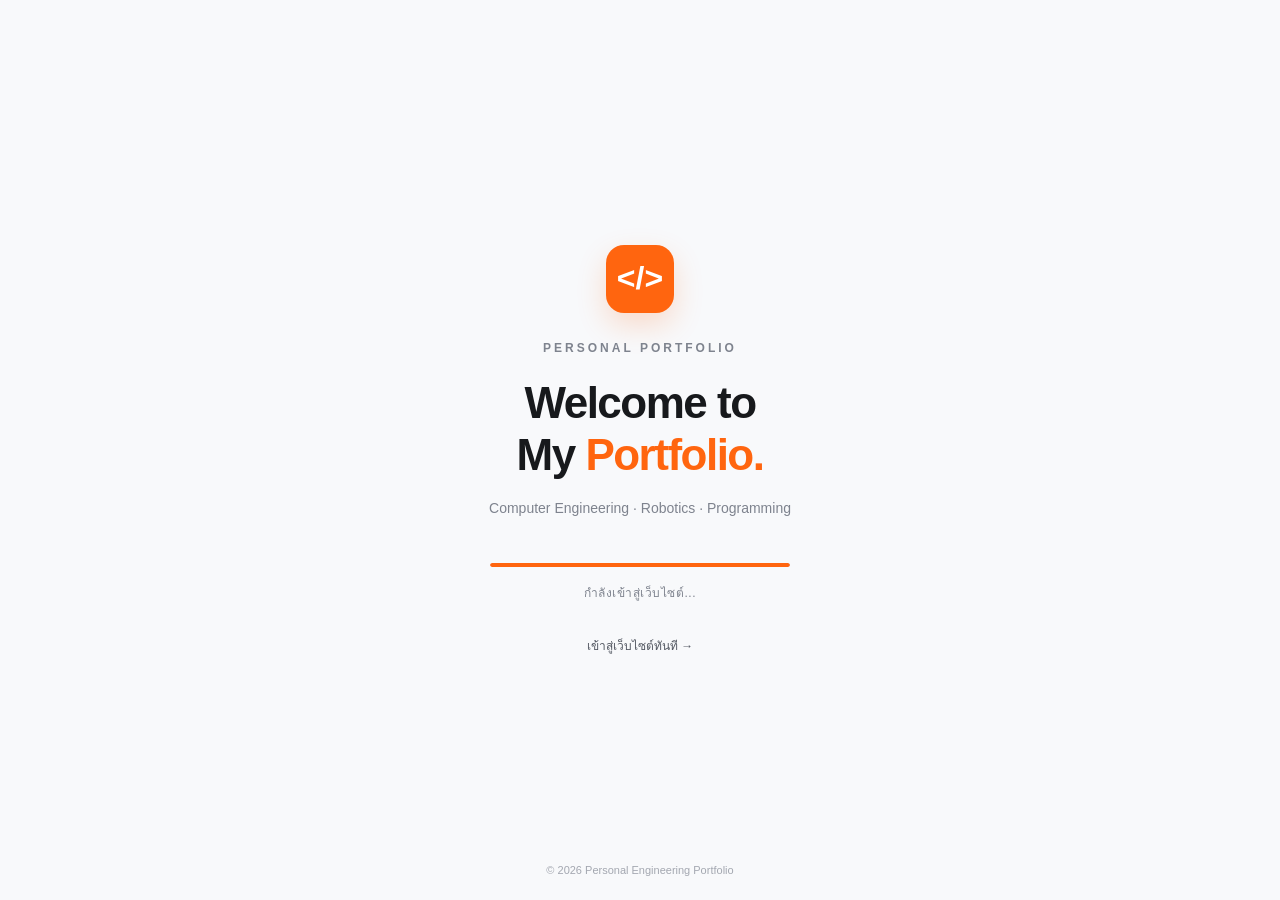
<file: index.html>
<!DOCTYPE html>
<html lang="th">
<head>
    <meta charset="UTF-8">
    <meta name="viewport" content="width=device-width, initial-scale=1.0">

    <title>Portfolio | Welcome</title>

    <style>
        :root {
            --accent: #ff650f;
            --dark: #17191c;
            --muted: #7e838e;
            --background: #f8f9fb;
        }

        * {
            box-sizing: border-box;
        }

        body {
            margin: 0;
            min-height: 100vh;
            min-height: 100dvh;
            background: var(--background);
            font-family: Arial, sans-serif;
            color: var(--dark);

            display: flex;
            justify-content: center;
            align-items: center;

            overflow: hidden;
        }

        .loading-container {
            width: min(90%, 500px);
            text-align: center;

            animation: fadeIn 0.7s ease both;
        }

        .portfolio-logo {
            width: 68px;
            height: 68px;
            margin: 0 auto 28px;

            border-radius: 18px;
            background: var(--accent);

            display: flex;
            align-items: center;
            justify-content: center;

            color: white;
            font-size: 32px;
            font-weight: 800;

            box-shadow:
                0 12px 30px rgba(255, 101, 15, 0.20);
        }

        .label {
            font-size: 12px;
            font-weight: 700;
            letter-spacing: 3px;
            color: var(--muted);
        }

        h1 {
            margin: 22px 0 14px;

            font-size: clamp(28px, 5vw, 44px);
            font-weight: 800;
            letter-spacing: -1.5px;
            line-height: 1.2;
        }

        h1 span {
            color: var(--accent);
        }

        .description {
            font-size: 14px;
            line-height: 1.8;
            color: var(--muted);
        }

        .loading-bar {
            margin: 42px auto 16px;

            width: min(100%, 300px);
            height: 4px;

            overflow: hidden;
            border-radius: 100px;
            background: #e5e7eb;
        }

        .loading-progress {
            height: 100%;
            width: 0%;
            border-radius: inherit;
            background: var(--accent);

            animation: progress 1.5s ease-in-out forwards;
        }

        .loading-status {
            font-size: 12px;
            color: var(--muted);
            letter-spacing: 0.5px;
        }

        .skip-link {
            display: inline-block;
            margin-top: 22px;
            font-size: 12px;
            color: #535862;
            text-decoration: none;
        }

        .skip-link:hover {
            color: var(--accent);
        }

        .bottom-text {
            position: fixed;
            bottom: 24px;
            left: 0;
            width: 100%;

            text-align: center;
            font-size: 11px;
            color: #a3a7b0;
        }

        @keyframes fadeIn {
            from {
                opacity: 0;
                transform: translateY(12px);
            }
            to {
                opacity: 1;
                transform: translateY(0);
            }
        }

        @keyframes progress {
            from { width: 0%; }
            to { width: 100%; }
        }

        @media (prefers-reduced-motion: reduce) {
            .loading-container,
            .loading-progress {
                animation: none;
            }

            .loading-progress {
                width: 100%;
            }
        }

        @media (max-width: 480px) {
            .portfolio-logo {
                width: 60px;
                height: 60px;
                font-size: 28px;
            }

            .description {
                font-size: 13px;
            }

            .loading-bar {
                margin-top: 32px;
            }
        }
    </style>

    <noscript>
        <meta http-equiv="refresh"
              content="0;url=./INDEX/Home.html">
    </noscript>
</head>

<body>

    <main class="loading-container">
        <div class="portfolio-logo">&lt;/&gt;</div>

        <div class="label">
            PERSONAL PORTFOLIO
        </div>

        <h1>
            Welcome to<br>
            My <span>Portfolio.</span>
        </h1>

        <p class="description">
            Computer Engineering · Robotics · Programming
        </p>

        <div class="loading-bar"
             role="progressbar"
             aria-label="กำลังเข้าสู่เว็บไซต์">
            <div class="loading-progress"></div>
        </div>

        <p class="loading-status">
            กำลังเข้าสู่เว็บไซต์...
        </p>

        <a href="./INDEX/Home.html" class="skip-link">
            เข้าสู่เว็บไซต์ทันที →
        </a>
    </main>

    <footer class="bottom-text">
        © 2026 Personal Engineering Portfolio
    </footer>

    <script>
        setTimeout(() => {
            window.location.replace("./INDEX/Home.html");
        }, 1500);
    </script>

</body>
</html>
</file>
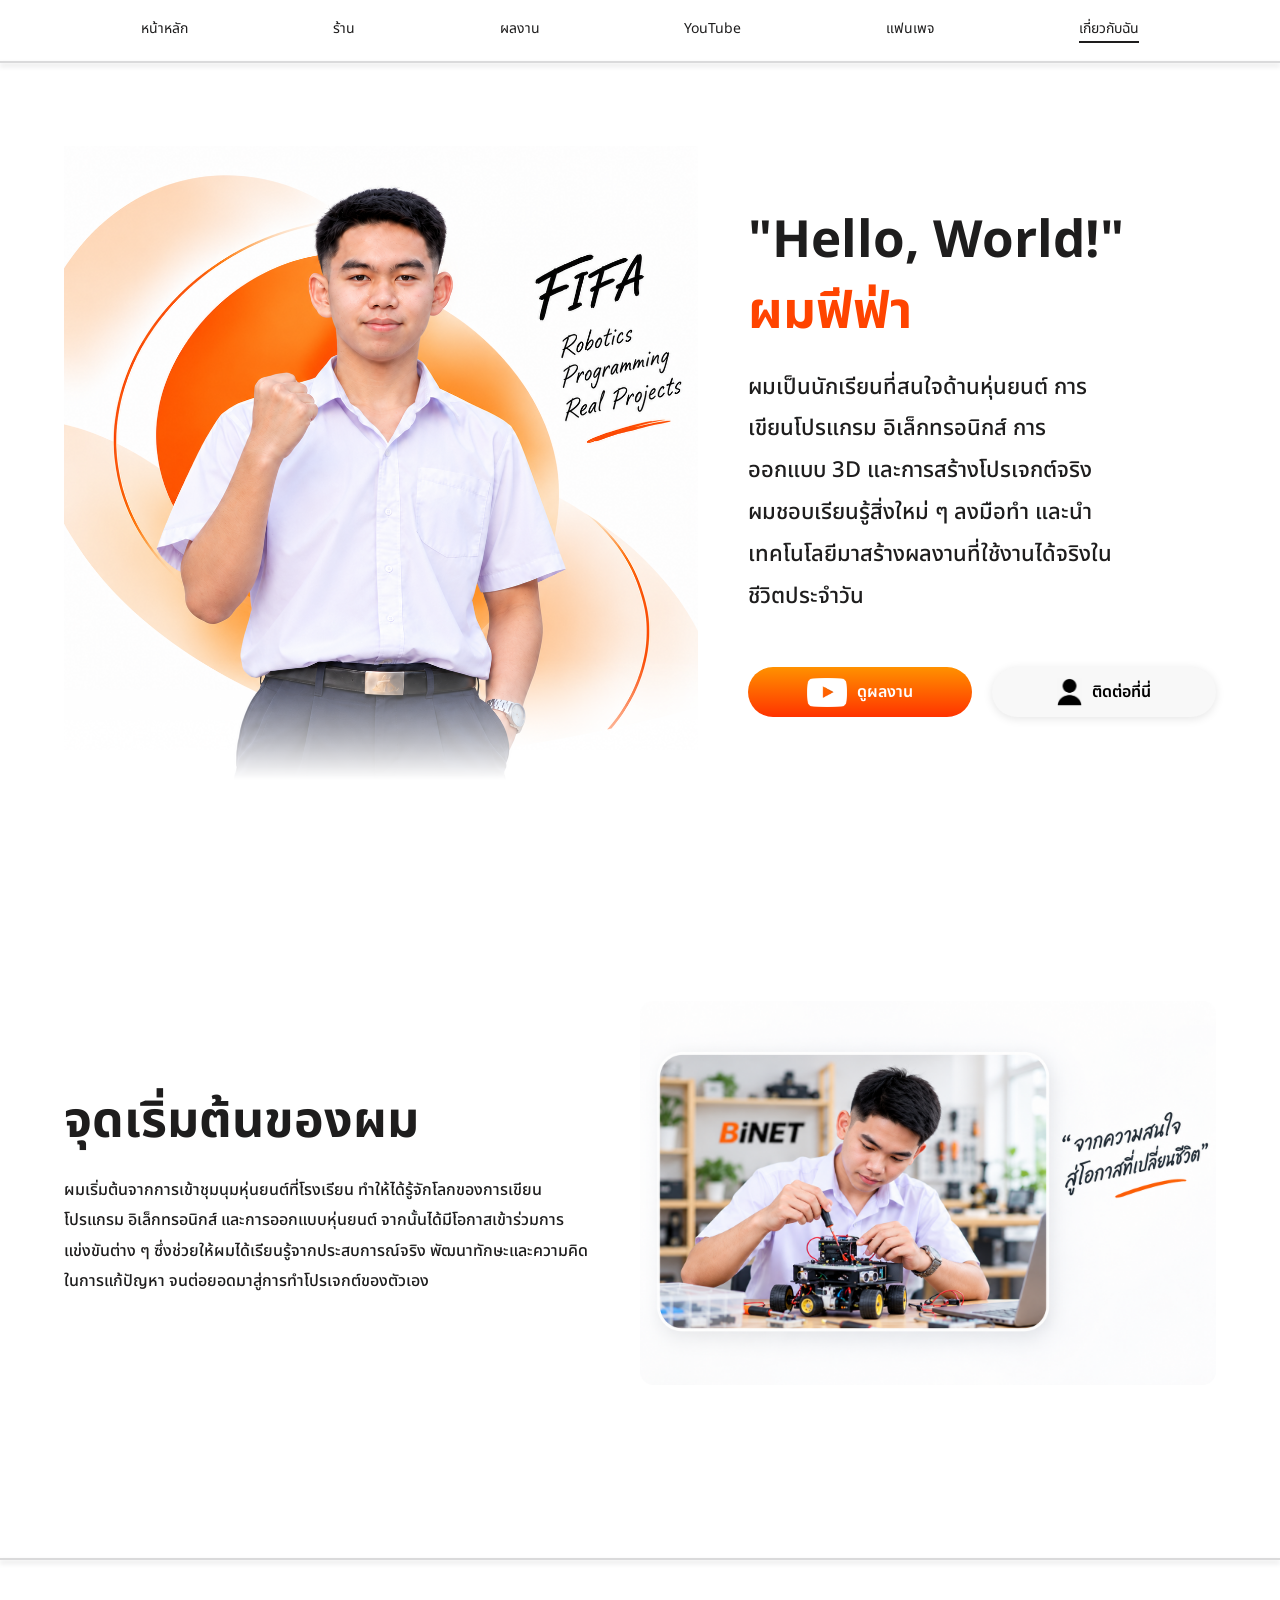
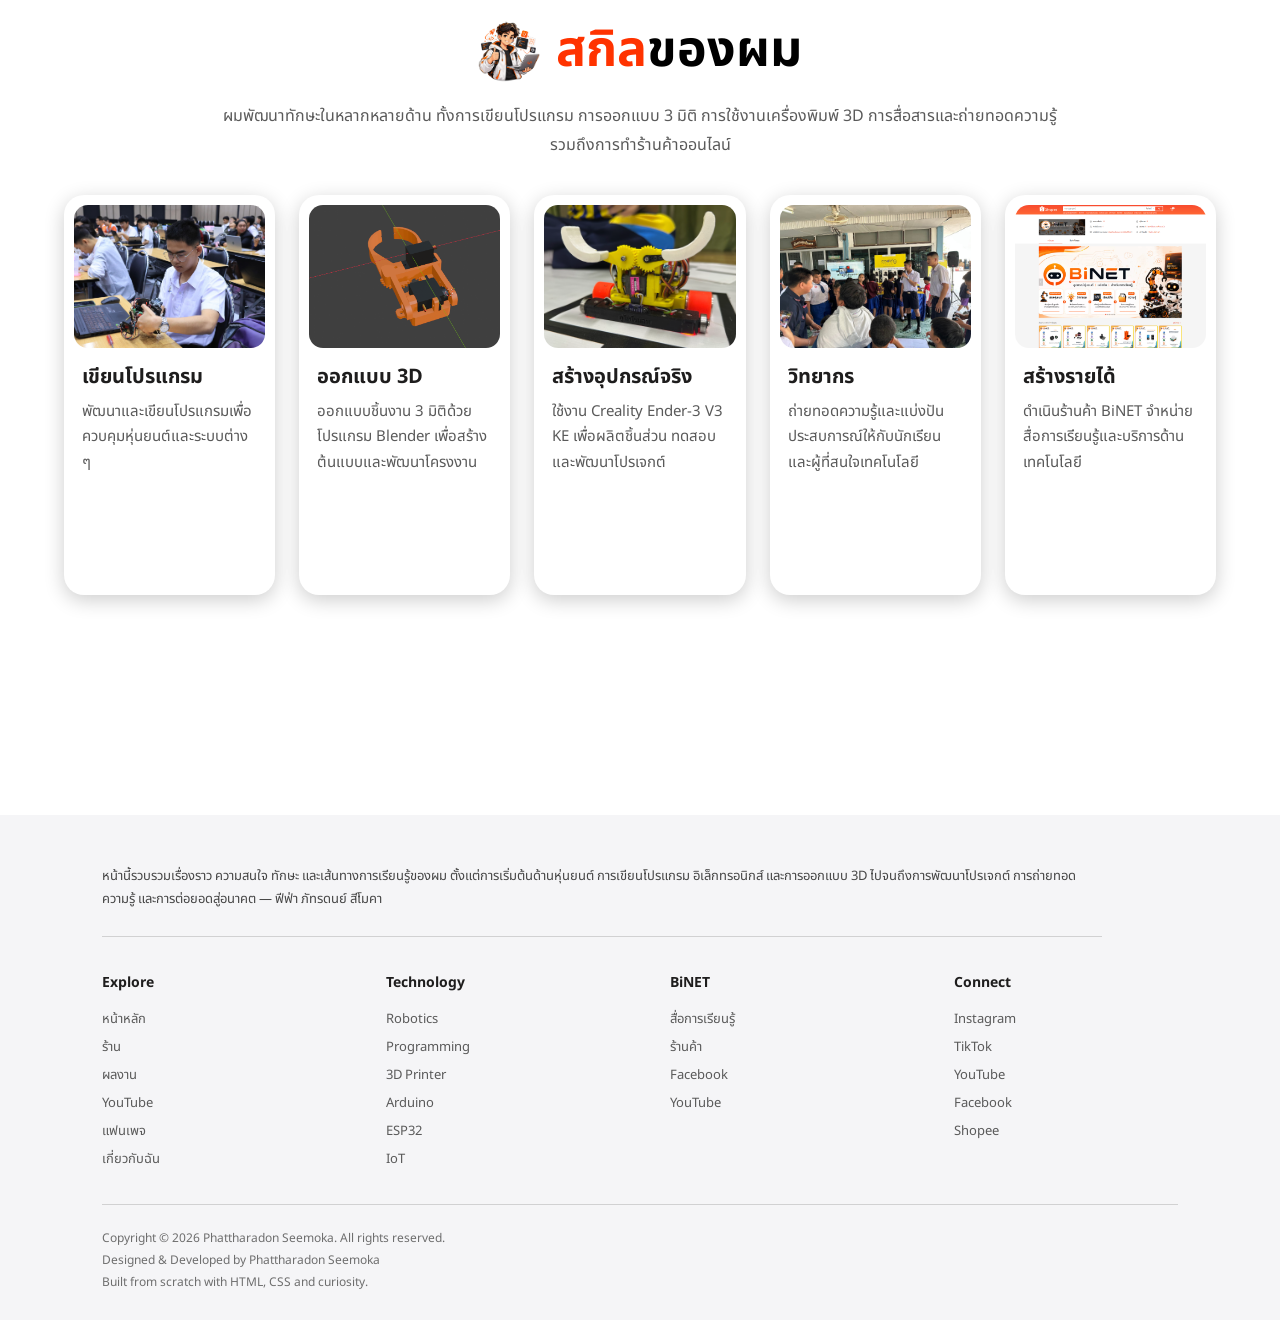
<file: INDEX/About-me.html>
<!DOCTYPE html>
<html lang="th">
<head>
    <meta charset="UTF-8">
    <meta name="viewport" content="width=device-width, initial-scale=1.0">
    <title>Portfolio | About Me - Phattharadon Seemoka</title>

    <link rel="stylesheet" href="../CSS/About-me.css">
    <link rel="stylesheet" href="../CSS/Description.css">
    <link rel="icon" type="image/png" href="../Image/LogoWebpage.png">

    <script>
        document.documentElement.classList.add("js");
    </script>
</head>
<body>

    <!-- NAVIGATION -->
    <nav class="top-bar" aria-label="หน้าหลัก">
        <a href="Home.html" class="menu-bar">หน้าหลัก</a>
        <a href="https://shopee.co.th/binetlab#product_list" target="_blank" rel="noopener noreferrer" class="menu-bar">ร้าน</a>
        <a href="Award.html" class="menu-bar">ผลงาน</a>
        <a href="https://www.youtube.com/@BiNET-e7s" target="_blank" rel="noopener noreferrer" class="menu-bar">YouTube</a>
        <a href="https://www.facebook.com/share/1YSYnYvE7o/?mibextid=wwXIfr" target="_blank" rel="noopener noreferrer" class="menu-bar">แฟนเพจ</a>
        <a href="About-me.html" class="menu-bar active-menu">เกี่ยวกับฉัน</a>
    </nav>

    <div class="line"></div>

    <!-- SECTION 1 : ABOUT ME -->
    <section class="mySelf">
        <div class="imageFrame reveal reveal-left">
            <img src="../Image/FIFA.png" alt="ฟีฟ่า ภัทรดนย์ สีโมคา" class="imageFIFA">
        </div>

        <div class="mySelfText reveal reveal-right delay-1">
            <h1 class="helloTitle">
                "Hello, World!"
                <span class="originTitle">ผมฟีฟ่า</span>
            </h1>

            <p class="originDescript">
                ผมเป็นนักเรียนที่สนใจด้านหุ่นยนต์ การเขียนโปรแกรม
                อิเล็กทรอนิกส์ การออกแบบ 3D และการสร้างโปรเจกต์จริง
                ผมชอบเรียนรู้สิ่งใหม่ ๆ ลงมือทำ
                และนำเทคโนโลยีมาสร้างผลงานที่ใช้งานได้จริงในชีวิตประจำวัน
            </p>

            <div class="button-menu">
                <a href="https://www.youtube.com/@BiNET-e7s" target="_blank" rel="noopener noreferrer" class="button-viwePort">
                    <img src="../Image/Youtube.png" alt="" class="button-icon youtube-icon">
                    <span class="text-button">ดูผลงาน</span>
                </a>

                <a href="https://www.facebook.com/phattharadon.seemoka" target="_blank" rel="noopener noreferrer" class="button-subscribe">
                    <img src="../Image/Contact.png" alt="" class="button-icon contact-icon">
                    <span class="text-button">ติดต่อที่นี่</span>
                </a>
            </div>
        </div>
    </section>

    <!-- SECTION 2 : MY BEGINNING -->
    <section class="myBegining">
        <div class="myBeginingt-Text reveal reveal-left">
            <h2 class="myBegining-Title">จุดเริ่มต้นของผม</h2>
            <p class="myBegining-Descript">
                ผมเริ่มต้นจากการเข้าชุมนุมหุ่นยนต์ที่โรงเรียน
                ทำให้ได้รู้จักโลกของการเขียนโปรแกรม
                อิเล็กทรอนิกส์ และการออกแบบหุ่นยนต์
                จากนั้นได้มีโอกาสเข้าร่วมการแข่งขันต่าง ๆ
                ซึ่งช่วยให้ผมได้เรียนรู้จากประสบการณ์จริง
                พัฒนาทักษะและความคิดในการแก้ปัญหา
                จนต่อยอดมาสู่การทำโปรเจกต์ของตัวเอง
            </p>
        </div>

        <div class="myBeginingimage-Frame reveal reveal-right delay-1">
            <img src="../Image/My-Interested.png" alt="จุดเริ่มต้นด้านหุ่นยนต์ของฟีฟ่า" class="imageBegining">
        </div>
    </section>

    <div class="line"></div>

    <!-- SECTION 3 : SKILLS -->
    <section class="skills-section">
        <div class="skill-section-heading reveal reveal-up">
            <div class="skill-heading-row">
                <img src="../Image/Logo.png" alt="BiNET" class="skill-heading-logo">
                <h2 class="skill-main-title"><span>สกิล</span>ของผม</h2>
            </div>

            <p class="skill-intro">
                ผมพัฒนาทักษะในหลากหลายด้าน ทั้งการเขียนโปรแกรม การออกแบบ 3 มิติ
                การใช้งานเครื่องพิมพ์ 3D การสื่อสารและถ่ายทอดความรู้ รวมถึงการทำร้านค้าออนไลน์
            </p>
        </div>

        <div class="MY-Skill">
            <article class="skill-frame reveal reveal-up">
                <div class="skill-image-box">
                    <img src="../Image/เขียนโปรแกรม.png" class="image-skill" alt="การเขียนโปรแกรม">
                </div>
                <h3 class="skill-title">เขียนโปรแกรม</h3>
                <p class="skill-description">พัฒนาและเขียนโปรแกรมเพื่อควบคุมหุ่นยนต์และระบบต่าง ๆ</p>
            </article>

            <article class="skill-frame reveal reveal-up delay-1">
                <div class="skill-image-box">
                    <img src="../Image/ออกแบบ3D.png" class="image-skill" alt="การออกแบบ 3D">
                </div>
                <h3 class="skill-title">ออกแบบ 3D</h3>
                <p class="skill-description">ออกแบบชิ้นงาน 3 มิติด้วยโปรแกรม Blender เพื่อสร้างต้นแบบและพัฒนาโครงงาน</p>
            </article>

            <article class="skill-frame reveal reveal-up delay-1">
                <div class="skill-image-box">
                    <img src="../Image/สร้างอุปกรณ์จริง.png" class="image-skill" alt="การใช้งานเครื่องพิมพ์ 3D">
                </div>
                <h3 class="skill-title">สร้างอุปกรณ์จริง</h3>
                <p class="skill-description">ใช้งาน Creality Ender-3 V3 KE เพื่อผลิตชิ้นส่วน ทดสอบ และพัฒนาโปรเจกต์</p>
            </article>

            <article class="skill-frame reveal reveal-up delay-2">
                <div class="skill-image-box">
                    <img src="../Image/วิทยากร.jpg" class="image-skill" alt="การเป็นวิทยากร">
                </div>
                <h3 class="skill-title">วิทยากร</h3>
                <p class="skill-description">ถ่ายทอดความรู้และแบ่งปันประสบการณ์ให้กับนักเรียนและผู้ที่สนใจเทคโนโลยี</p>
            </article>

            <article class="skill-frame reveal reveal-up delay-2">
                <div class="skill-image-box">
                    <img src="../Image/ร้านค้า.png" class="image-skill" alt="ร้านค้า BiNET">
                </div>
                <h3 class="skill-title">สร้างรายได้</h3>
                <p class="skill-description">ดำเนินร้านค้า BiNET จำหน่ายสื่อการเรียนรู้และบริการด้านเทคโนโลยี</p>
            </article>
        </div>
    </section>

    <footer class="footer">
        <div class="footer-intro">
            หน้านี้รวบรวมเรื่องราว ความสนใจ ทักษะ และเส้นทางการเรียนรู้ของผม
            ตั้งแต่การเริ่มต้นด้านหุ่นยนต์ การเขียนโปรแกรม อิเล็กทรอนิกส์ และการออกแบบ 3D
            ไปจนถึงการพัฒนาโปรเจกต์ การถ่ายทอดความรู้ และการต่อยอดสู่อนาคต — ฟีฟ่า ภัทรดนย์ สีโมคา
        </div>

        <div class="footer-menu">
            <div class="footer-column">
                <h4>Explore</h4>
                <a href="Home.html">หน้าหลัก</a>
                <a href="https://shopee.co.th/shop/1546466770" target="_blank" rel="noopener noreferrer">ร้าน</a>
                <a href="Award.html">ผลงาน</a>
                <a href="https://www.youtube.com/@BiNET-e7s" target="_blank" rel="noopener noreferrer">YouTube</a>
                <a href="https://www.facebook.com/share/1YSYnYvE7o/?mibextid=wwXIfr" target="_blank" rel="noopener noreferrer">แฟนเพจ</a>
                <a href="About-me.html">เกี่ยวกับฉัน</a>
            </div>

            <div class="footer-column">
                <h4>Technology</h4>
                <p>Robotics</p>
                <p>Programming</p>
                <p>3D Printer</p>
                <p>Arduino</p>
                <p>ESP32</p>
                <p>IoT</p>
            </div>

            <div class="footer-column">
                <h4>BiNET</h4>
                <a href="#">สื่อการเรียนรู้</a>
                <a href="https://shopee.co.th/shop/1546466770" target="_blank" rel="noopener noreferrer">ร้านค้า</a>
                <a href="https://www.facebook.com/share/1YSYnYvE7o/?mibextid=wwXIfr" target="_blank" rel="noopener noreferrer">Facebook</a>
                <a href="https://www.youtube.com/@BiNET-e7s" target="_blank" rel="noopener noreferrer">YouTube</a>
            </div>

            <div class="footer-column">
                <h4>Connect</h4>
                <a href="https://www.instagram.com/binet.0fficial/" target="_blank" rel="noopener noreferrer">Instagram</a>
                <a href="#">TikTok</a>
                <a href="https://www.youtube.com/@BiNET-e7s" target="_blank" rel="noopener noreferrer">YouTube</a>
                <a href="https://www.facebook.com/share/1YSYnYvE7o/?mibextid=wwXIfr" target="_blank" rel="noopener noreferrer">Facebook</a>
                <a href="https://shopee.co.th/shop/1546466770" target="_blank" rel="noopener noreferrer">Shopee</a>
            </div>
        </div>

        <div class="footer-bottom">
            <p>Copyright © 2026 Phattharadon Seemoka. All rights reserved.</p>
            <p>Designed &amp; Developed by Phattharadon Seemoka</p>
            <p>Built from scratch with HTML, CSS and curiosity.</p>
        </div>
    </footer>

    <!-- SCROLL REVEAL SCRIPT -->
    <script>
        const revealElements = document.querySelectorAll(".reveal");

        if ("IntersectionObserver" in window) {
            const revealObserver = new IntersectionObserver(
                (entries, observer) => {
                    entries.forEach((entry) => {
                        if (entry.isIntersecting) {
                            entry.target.classList.add("active");
                            observer.unobserve(entry.target);
                        }
                    });
                },
                { threshold: 0.12 }
            );

            revealElements.forEach((element) => revealObserver.observe(element));
        } else {
            revealElements.forEach((element) => element.classList.add("active"));
        }
    </script>

</body>
</html>
</file>
<file: CSS/About-me.css>
@import url('https://fonts.googleapis.com/css2?family=Black+Ops+One&family=Noto+Sans+Thai:wght@100..900&family=Share+Tech&display=swap');

/* =====================================
   GLOBAL
===================================== */

html {
    width: 100%; /* ใช้ความกว้างพื้นที่หน้าเว็บ */
    scrollbar-gutter: auto; /* ไม่จองพื้นที่ Scrollbar ล่วงหน้า */
}

body {
    margin: 0; /* ลบ Margin เริ่มต้น */
    padding: 0; /* ลบ Padding */
    width: 100%; /* ให้ Body กว้างเต็มพื้นที่ */
    min-height: 100vh; /* ความสูงอย่างน้อยเท่าหน้าจอ */

    font-family: "Noto Sans Thai", sans-serif;
    background: white;
    color: rgb(30, 29, 29);
}

* {
    box-sizing: border-box; /* รวม Padding และ Border ในขนาดที่กำหนด */
}

img{
    max-width: 100%;
}

/* =====================================
   NAVIGATION
===================================== */

.top-bar{
    min-height: 46px;
    padding: 10px 20px 0;
    display: flex;
    align-items: center;
    justify-content: space-evenly;
    gap: 24px;
}

.menu-bar{
    position: relative;
    flex-shrink: 0;
    font-size: 14px;
    text-decoration: none;
    color: rgb(30, 29, 29);
}

.menu-bar::after{
    content: "";
    position: absolute;
    left: 0;
    bottom: -4px;
    width: 100%;
    height: 2px;
    background-color: transparent;
    transition: background-color 0.2s ease;
}

.menu-bar:hover{
    text-shadow: 0 0 0.5px rgb(30, 29, 29);
}

.menu-bar:hover::after,
.active-menu::after{
    background-color: rgb(30, 29, 29);
}

.line{
    width: 100%;
    height: 2px;
    margin: 15px 0 20px;
    background-color: rgba(40, 45, 47, 0.174);
    box-shadow: 0 3px 5px rgba(23, 26, 27, 0.174);
}

/* =====================================
   SECTION 1 : ABOUT ME
===================================== */

.mySelf{
    width: 100%;
    max-width: 100%;
    min-height: 760px;
    margin: 0 auto;
    padding: 50px 5%;
    display: flex;
    align-items: center;
    gap: 50px;
    background-color: #fff;
}

.imageFrame{
    width: 55%;
    flex: 0 1 55%;
    min-width: 0;
}

.imageFIFA{
    width: 100%;
    height: auto;
    max-height: 720px;
    display: block;
    object-fit: contain;
    object-position: bottom;
    -webkit-mask-image: linear-gradient(
        to bottom,
        black calc(100% - 120px),
        transparent 100%
    );
    mask-image: linear-gradient(
        to bottom,
        black calc(100% - 120px),
        transparent 100%
    );
}

.mySelfText{
    flex: 1;
    min-width: 0;
    display: flex;
    flex-direction: column;
    gap: 20px;
}

.helloTitle{
    margin: 0;
    font-size: clamp(36px, 4vw, 58px);
    font-weight: 700;
    line-height: 1.3;
    color: rgb(30, 29, 29);
}

.originTitle{
    display: block;
    margin-top: 5px;
    font-size: inherit;
    color: rgb(255, 68, 0);
}

.originDescript{
    max-width: calc(100% - 100px);
    margin: 0;
    font-size: 22px;
    font-weight: 500;
    line-height: 1.9;
    color: rgb(30, 29, 29);
}

/* BUTTONS */

.button-menu{
    width: 100%;
    margin-top: 30px;
    display: flex;
    gap: 20px;
}

.button-viwePort,
.button-subscribe{
    flex: 1;
    min-height: 50px;
    padding: 10px 18px;
    display: flex;
    justify-content: center;
    align-items: center;
    gap: 10px;
    border-radius: 25px;
    text-decoration: none;
    transition: transform 0.2s ease, box-shadow 0.2s ease;
}

.button-viwePort{
    color: white;
    background-image: linear-gradient(to top, rgb(255, 51, 0), rgb(255, 145, 0));
}

.button-subscribe{
    color: black;
    background-color: rgb(248, 248, 248);
    box-shadow: 0 2px 10px rgba(0, 0, 0, 0.1);
}

.button-viwePort:hover,
.button-subscribe:hover{
    transform: translateY(-2px) scale(1.03);
    box-shadow: 0 6px 16px rgba(0, 0, 0, 0.18);
}

.button-icon{
    display: block;
    object-fit: contain;
}

.youtube-icon{
    width: 40px;
}

.contact-icon{
    width: 25px;
}

.text-button{
    font-size: 16px;
    font-weight: 600;
}

/* =====================================
   SECTION 2 : MY BEGINNING
===================================== */

.myBegining{
    width: 100%;
    max-width: 1500px;
    min-height: 700px;
    margin: 0 auto;
    padding: 70px 5%;
    display: flex;
    align-items: center;
    gap: 50px;
}

.myBeginingt-Text{
    flex: 1;
    min-width: 0;
    display: flex;
    flex-direction: column;
    gap: 20px;
}

.myBegining-Title{
    margin: 0;
    font-size: clamp(36px, 4vw, 50px);
    font-weight: 700;
    line-height: 1.3;
    color: rgb(30, 29, 29);
}

.myBegining-Descript{
    max-width: 600px;
    margin: 0;
    font-size: 16px;
    font-weight: 500;
    line-height: 1.9;
    color: rgb(30, 29, 29);
}

.myBeginingimage-Frame{
    width: 50%;
    flex: 0 1 50%;
    min-width: 0;
    display: flex;
    align-items: center;
    justify-content: flex-end;
}

.imageBegining{
    width: 100%;
    max-width: 620px;
    height: auto;
    display: block;
    object-fit: contain;
    border-radius: 14px;
    transition: transform 0.2s ease, box-shadow 0.2s ease;
}

.imageBegining:hover{
    transform: translateY(-3px);
    box-shadow: 0 10px 25px rgba(0, 0, 0, 0.12);
}

/* =====================================
   SECTION 3 : SKILLS
===================================== */

.skills-section{
    padding: 40px 5% 20px;
}

.skill-section-heading{
    max-width: 1200px;
    margin: 0 auto 35px;
    text-align: center;
}

.skill-heading-row{
    display: flex;
    align-items: center;
    justify-content: center;
    gap: 16px;
}

.skill-heading-logo{
    width: auto;
    height: 62px;
    object-fit: contain;
}

.skill-main-title{
    margin: 0;
    font-size: clamp(34px, 5vw, 50px);
    line-height: 1.2;
    color: black;
}

.skill-main-title span{
    color: rgb(255, 51, 0);
}

.skill-intro{
    max-width: 850px;
    margin: 20px auto 0;
    font-size: 16px;
    line-height: 1.8;
    color: rgb(90, 90, 90);
}

.MY-Skill{
    width: 100%;
    max-width: 1400px;
    margin: 0 auto 100px;
    display: grid;
    grid-template-columns: repeat(5, minmax(0, 1fr));
    gap: 24px;
}

.skill-frame{
    min-width: 0;
    min-height: 400px;
    padding: 10px 10px 20px;
    display: flex;
    flex-direction: column;
    background-color: white;
    border-radius: 20px;
    box-shadow: 0 5px 20px rgba(0, 0, 0, 0.20);
    transition: transform 0.2s ease, box-shadow 0.2s ease;
}

.skill-frame:hover{
    transform: scale(6px);
    box-shadow: 0 10px 28px rgba(0, 0, 0, 0.4);
}

.skill-image-box{
    width: 100%;
    aspect-ratio: 4 / 3;
    overflow: hidden;
    border-radius: 14px;
    background-color: rgb(245, 245, 247);
}

.image-skill{
    width: 100%;
    height: 100%;
    display: block;
    object-fit: cover;
    object-position: center;
}

.skill-title{
    margin: 16px 8px 8px;
    font-size: 20px;
    line-height: 1.35;
    color: rgb(30, 29, 29);
}

.skill-description{
    margin: 0 8px;
    font-size: 15px;
    line-height: 1.7;
    color: rgb(90, 90, 90);
}

/* =====================================
   SCROLL REVEAL ANIMATION
===================================== */

.reveal{
    transition: opacity 0.9s ease, transform 0.9s cubic-bezier(0.22, 1, 0.36, 1);
}

.js .reveal{
    opacity: 0;
}

.js .reveal-left{
    transform: translateX(-60px);
}

.js .reveal-right{
    transform: translateX(60px);
}

.js .reveal-up{
    transform: translateY(50px);
}

.js .reveal.active{
    opacity: 1;
    transform: none;
}

.delay-1{
    transition-delay: 0.15s;
}

.delay-2{
    transition-delay: 0.3s;
}

/* =====================================
   RESPONSIVE : TABLET
===================================== */

@media (max-width: 1100px){
    .mySelf,
    .myBegining{
        min-height: auto;
        padding: 60px 5%;
        gap: 30px;
    }

    .imageFrame{
        width: 48%;
        flex: 0 0 48%;
    }

    .helloTitle,
    .myBegining-Title{
        font-size: clamp(30px, 4vw, 45px);
    }

    .originDescript,
    .myBegining-Descript{
        max-width: 100%;
        font-size: 15px;
    }

    .myBeginingimage-Frame{
        width: 48%;
        flex: 0 0 48%;
    }

    .MY-Skill{
        grid-template-columns: repeat(3, minmax(0, 1fr));
    }
}

/* =====================================
   RESPONSIVE : MOBILE
===================================== */

@media (max-width: 800px){
    .top-bar{
        padding: 12px 15px;
        justify-content: flex-start;
        gap: 25px;
        overflow-x: auto;
        scrollbar-width: none;
    }

    .top-bar::-webkit-scrollbar{
        display: none;
    }

    .menu-bar{
        font-size: 13px;
        white-space: nowrap;
    }

    .mySelf,
    .myBegining{
        flex-direction: column;
        align-items: center;
        min-height: auto;
        padding: 40px 20px 65px;
        gap: 25px;
    }

    .imageFrame,
    .myBeginingimage-Frame{
        width: 100%;
        max-width: 550px;
        flex: none;
    }

    .imageFrame{
        max-width: 450px;
    }

    .mySelfText,
    .myBeginingt-Text{
        width: 100%;
        max-width: 600px;
        flex: none;
        align-items: center;
        text-align: center;
    }

    .helloTitle,
    .myBegining-Title{
        font-size: 36px;
    }

    .originDescript,
    .myBegining-Descript{
        width: 100%;
        max-width: 600px;
        text-align: left;
    }

    .button-menu{
        max-width: 520px;
    }

    .MY-Skill{
        grid-template-columns: repeat(2, minmax(0, 1fr));
        gap: 18px;
    }

    .skill-frame{
        min-height: 0;
    }

    .js .reveal-left{
        transform: translateX(-20px);
    }

    .js .reveal-right{
        transform: translateX(20px);
    }

    .js .reveal-up{
        transform: translateY(20px);
    }
}

@media (max-width: 600px){
    .button-menu{
        margin-top: 20px;
        flex-direction: column;
        gap: 12px;
    }

    .button-viwePort,
    .button-subscribe{
        width: 100%;
        flex: none;
    }

    .skill-heading-row{
        gap: 10px;
    }

    .skill-heading-logo{
        height: 48px;
    }
}

/* =====================================
   RESPONSIVE : SMALL MOBILE
===================================== */

@media (max-width: 480px){
    .mySelf,
    .myBegining{
        padding: 30px 16px 50px;
        gap: 20px;
    }

    .imageFrame{
        max-width: 330px;
    }

    .imageFIFA{
        -webkit-mask-image: linear-gradient(
            to bottom,
            black calc(100% - 70px),
            transparent 100%
        );
        mask-image: linear-gradient(
            to bottom,
            black calc(100% - 70px),
            transparent 100%
        );
    }

    .helloTitle,
    .myBegining-Title{
        font-size: clamp(26px, 7vw, 34px);
    }

    .originDescript,
    .myBegining-Descript,
    .skill-intro{
        font-size: 14px;
        line-height: 1.8;
    }

    .skills-section{
        padding-inline: 16px;
    }

    .MY-Skill{
        grid-template-columns: 1fr;
        max-width: 360px;
    }

    .skill-title{
        font-size: 19px;
    }

    .skill-description{
        font-size: 14px;
    }
}

@media (hover: none){
    .button-viwePort:hover,
    .button-subscribe:hover,
    .skill-frame:hover,
    .imageBegining:hover{
        transform: none;
        box-shadow: inherit;
    }

    .button-viwePort:active,
    .button-subscribe:active{
        transform: scale(0.98);
    }
}

/* =====================================
   ACCESSIBILITY
===================================== */

@media (prefers-reduced-motion: reduce){
    html{
        scroll-behavior: auto;
    }

    .reveal,
    .js .reveal,
    .js .reveal-left,
    .js .reveal-right,
    .js .reveal-up,
    .button-viwePort,
    .button-subscribe,
    .skill-frame,
    .imageBegining{
        opacity: 1;
        transform: none;
        transition: none;
    }
}
</file>
<file: CSS/Description.css>
.Title-Description {
    padding: 30px 20px 0;
    display: flex;
    justify-content: center;
    text-align: center;
    color: rgb(30, 29, 29);
}

.Title-Description h1 {
    margin-bottom: 18px;
    font-size: clamp(28px, 4vw, 42px);
}

.paragraphFrame {
    width: 100%;
    padding: 0 20px;
    display: flex;
    justify-content: center;
}

.paragraph {
    width: 100%;
    max-width: 1200px;
    margin: 0 auto;
    font-size: 16px;
    line-height: 1.9;
    color: rgb(106, 102, 102);
}

.BiNET-Show {
    width: 100%;
    max-width: 1400px;
    margin: 0 auto;
    padding: 50px clamp(20px, 5vw, 60px);
    display: grid;
    grid-template-columns: repeat(4, minmax(0, 1fr));
    gap: 16px;
}

.BiNET-Picture {
    width: 100%;
    aspect-ratio: 16 / 10;
    display: block;
    object-fit: cover;
    border-radius: 10px;
    box-shadow: 0 4px 14px rgba(40, 45, 47, 0.20);
    transition: transform 0.2s ease, box-shadow 0.2s ease;
}

.BiNET-Picture:hover {
    transform: translateY(-4px) scale(1.02);
    box-shadow: 0 8px 22px rgba(40, 45, 47, 0.25);
}

.footer {
    margin-top: 100px;
    padding: 50px 8% 25px;
    background-color: #f5f5f7;
    color: rgb(70, 70, 70);
}

.footer-intro {
    max-width: 1000px;
    padding-bottom: 25px;
    border-bottom: 1px solid rgba(0, 0, 0, 0.15);
    font-size: 13px;
    line-height: 1.8;
}

.footer-menu {
    padding: 35px 0;
    display: grid;
    grid-template-columns: repeat(4, minmax(0, 1fr));
    gap: 60px;
}

.footer-column {
    display: flex;
    flex-direction: column;
    gap: 8px;
}

.footer-column h4 {
    margin: 0 0 8px;
    font-size: 14px;
    color: rgb(30, 29, 29);
}

.footer-column a,
.footer-column p {
    margin: 0;
    font-size: 13px;
    color: rgb(90, 90, 90);
    text-decoration: none;
}

.footer-column a:hover {
    color: rgb(30, 29, 29);
    text-decoration: underline;
}

.footer-bottom {
    padding-top: 20px;
    border-top: 1px solid rgba(0, 0, 0, 0.15);
    font-size: 12px;
    color: rgb(110, 110, 110);
}

.footer-bottom p {
    margin: 4px 0;
}

@media (max-width: 900px) {
    .BiNET-Show {
        grid-template-columns: repeat(2, minmax(0, 1fr));
    }
}

@media (max-width: 800px) {
    .footer {
        padding: 40px 25px 20px;
    }

    .footer-menu {
        grid-template-columns: repeat(2, minmax(0, 1fr));
        gap: 30px;
    }
}

@media (max-width: 500px) {
    .paragraph {
        font-size: 15px;
    }

    .BiNET-Show {
        padding-inline: 16px;
        grid-template-columns: 1fr;
    }

    .footer-menu {
        grid-template-columns: 1fr;
    }
}

@media (hover: none) {
    .BiNET-Picture:hover {
        transform: none;
        box-shadow: 0 4px 14px rgba(40, 45, 47, 0.20);
    }
}

@media (prefers-reduced-motion: reduce) {
    .BiNET-Picture {
        transition: none;
    }
}
</file>
